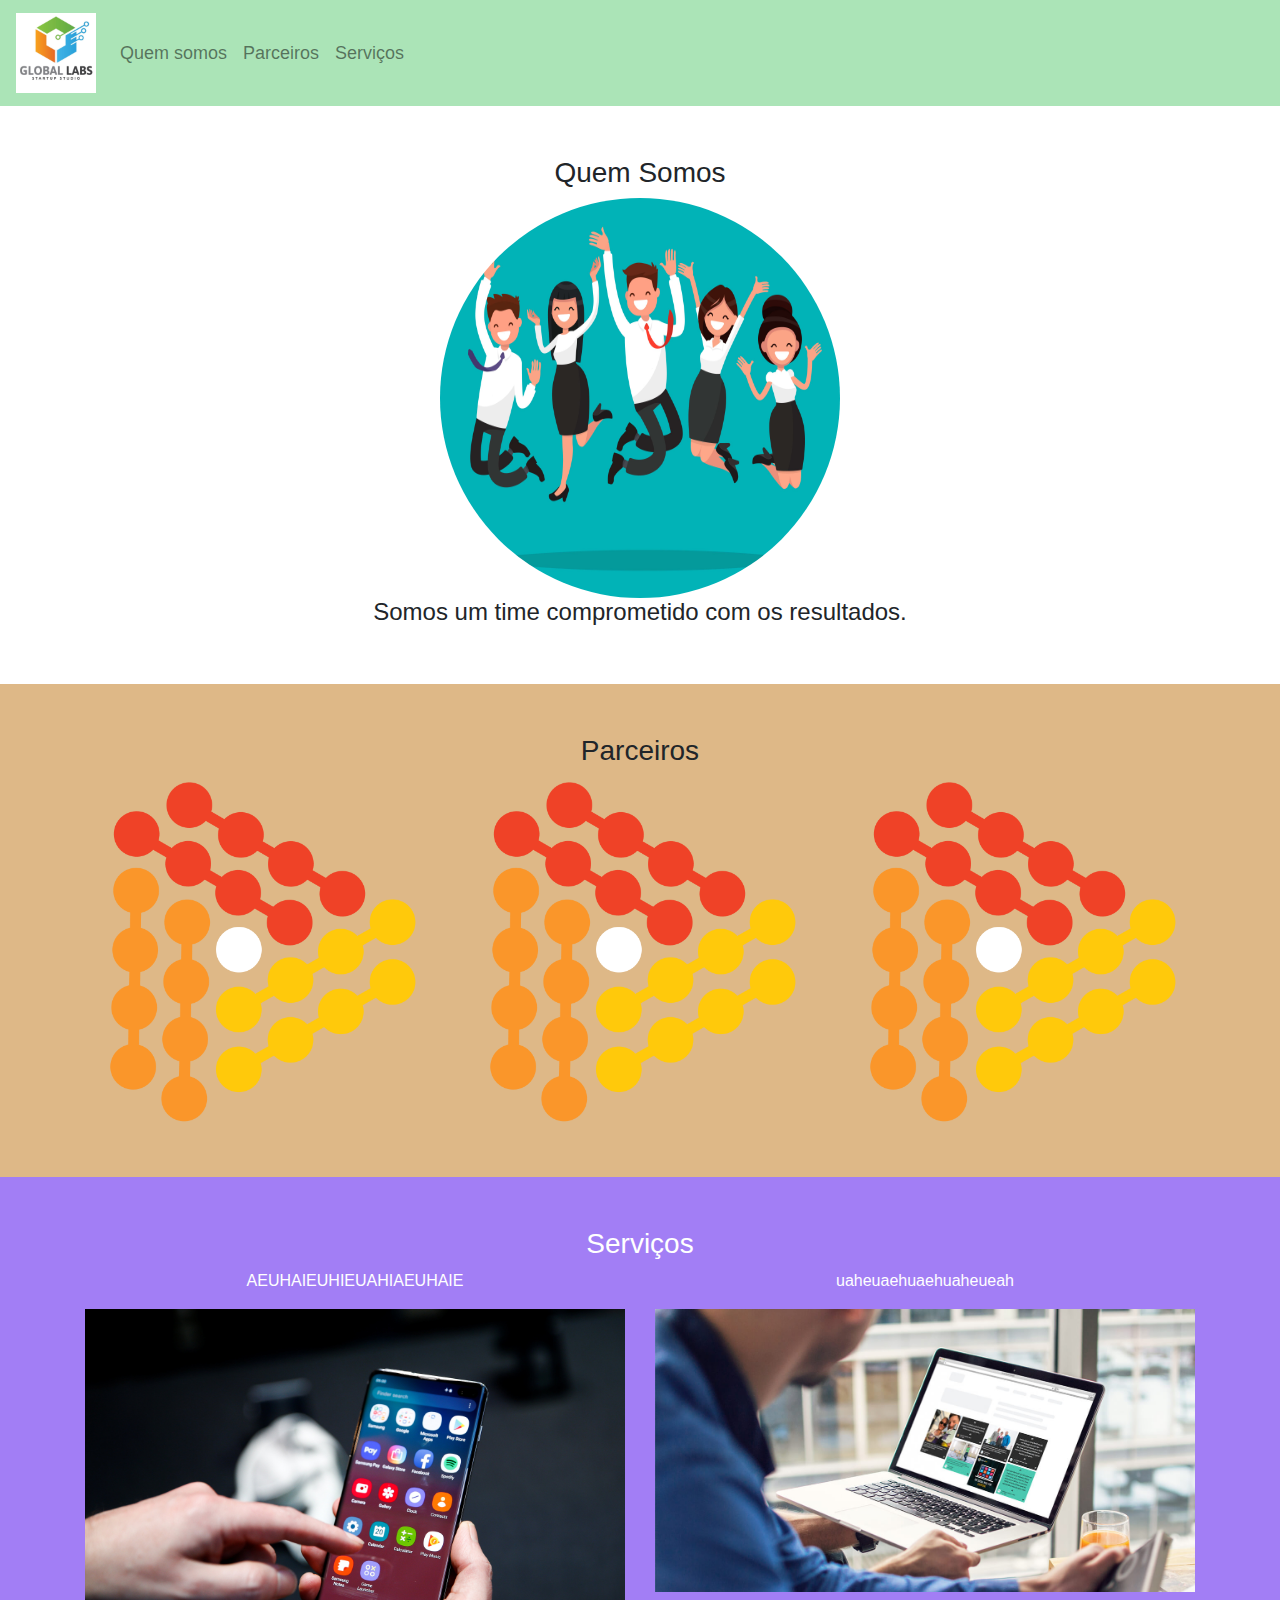
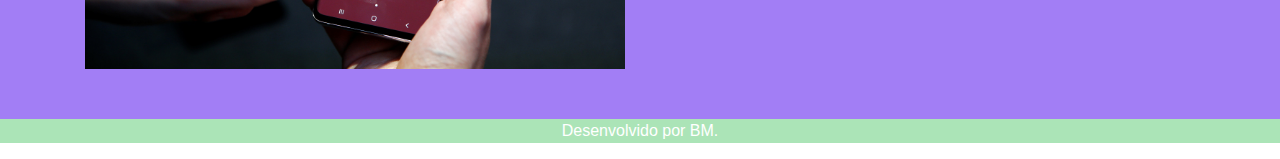
<file: projects/aula_bootstrap/index.html>
<!DOCTYPE html>
<html lang="pt-br">
   <head>
      <title>Minha página</title>
      <meta charset="utf-8">
      <link rel="stylesheet" type="text/css" href="bootstrap/css/bootstrap.min.css">
      <link rel="stylesheet" type="text/css" href="css/style.css">
   </head>
   <body>
      <nav class="navbar navbar-expand-lg navbar-light">
         <a class="navbar-brand" href="#">
            <img src="img/global_labs.jpg" width="80" height="80">
         </a>
         <div class="collapse navbar-collapse">
            <ul class="navbar-nav">
               <li class="nav-item">
                  <a class="nav-link" href="#quemsomos">Quem somos</a>
               </li>
               <li class="nav-item">
                  <a class="nav-link" href="#parceiros">Parceiros</a>
               </li>
               <li class="nav-item">
                  <a class="nav-link" href="#servicos">Serviços</a>
               </li>
            </ul>
         </div>
      </nav>

      <section id="quemsomos">
         <div class="container-fluid quem-somos text-center margin">
            <h3>Quem Somos</h3>
            <img src="img/time.jpg" class="rounded-circle" width="400" height="400">
            <h4>Somos um time comprometido com os resultados.</h2>
         </div>
      </section>

      <section id="parceiros">
         <div class="container-fluid parceiros text-center margin">
            <h3>Parceiros</h3>
            <div class="container">
               <div class="row">
                  <div class="col-lg-4">
                     <img src="img/digital_innovation_one.png" width="100%">
                  </div>
                  <div class="col-lg-4">
                     <img src="img/digital_innovation_one.png" width="100%">
                  </div>
                  <div class="col-lg-4">
                     <img src="img/digital_innovation_one.png" width="100%">
                  </div>
               </div>
            </div>
         </div>
      </section>

      <section id="servicos">
         <div class="container-fluid servicos text-center margin">
            <h3>Serviços</h3>
            <div class="container">
               <div class="row">
                  <div class="col-lg-6">
                     <p>AEUHAIEUHIEUAHIAEUHAIE</p>
                     <img src="img/app.jpg" width="100%">
                  </div>
                  <div class="col-lg-6">
                     <p>uaheuaehuaehuaheueah</p>
                     <img src="img/site1.jpg" width="100%">
                  </div>
                  <!--
                  <div class="col-lg-4"> #Página do bootstrap é dividida em 12 colunas.
                     <img src="img/digital_innovation_one.png" width="100%">
                  </div>
                  -->
               </div>
            </div>
         </div>
      </section>

      <footer class="container-fluid text-center bg-footer">
         <p>Desenvolvido por BM.</p>
      </footer>
   </body>

</html>
</file>
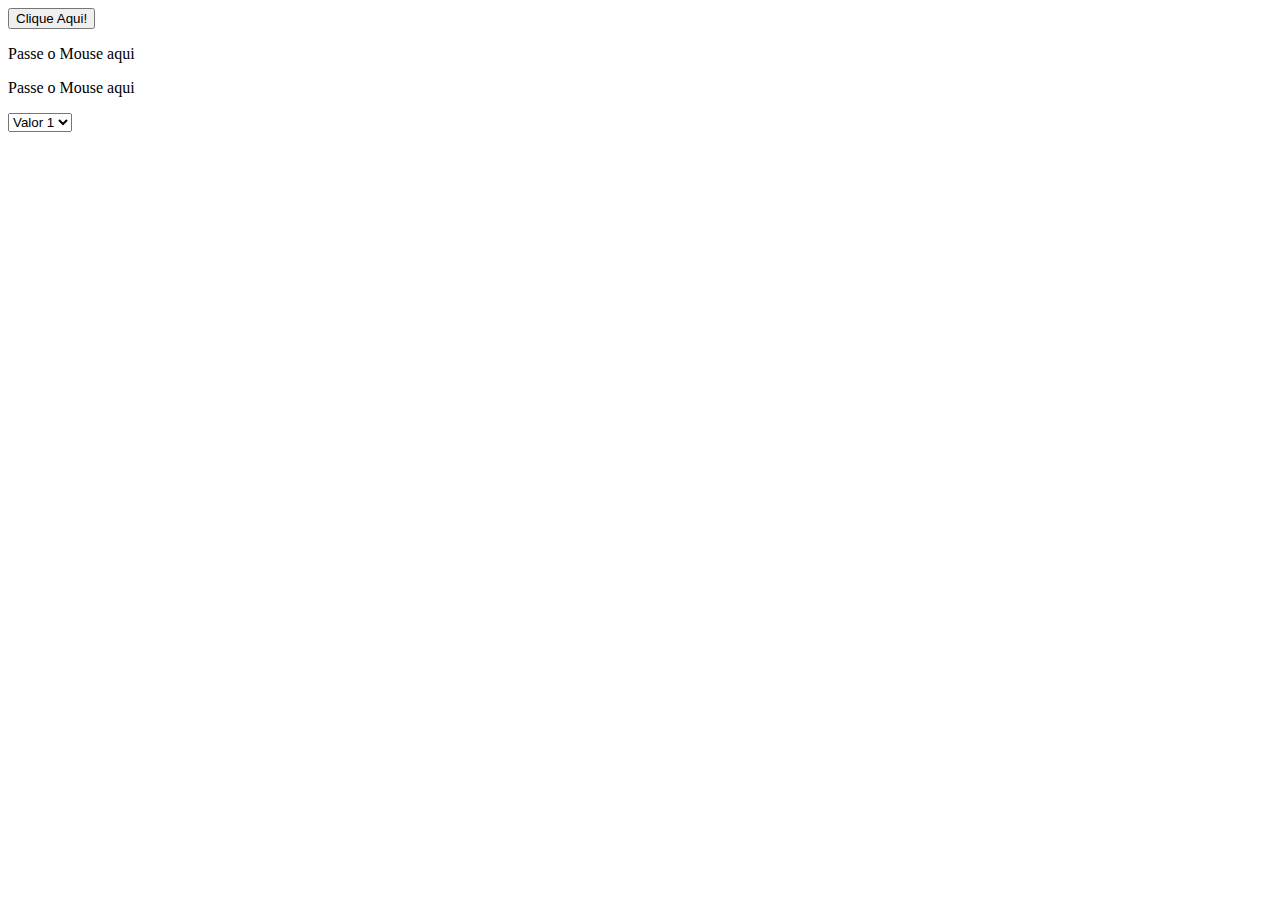
<file: projects/aula_javascript/index.html>
<!DOCTYPE html>
<html lang="pt-br">
   <head>
      <title>Minha Página</title>
      <meta charset="utf-8">
      <script type="text/javascript" src="js/main.js"></script>
   </head>
   <body onload="load()">
      <button type="button" onclick="botao()">Clique Aqui!</button>
      <p id="agradecimento" onclick="redirecionar()"></p>
      <p id="mousemove" onmouseover="trocar(this)" onmouseout="voltar(this)">Passe o Mouse aqui</p>
      <p onmouseover="trocar(this)" onmouseout="voltar(this)">Passe o Mouse aqui</p>
      <select onchange="funcaoChange(this)">
         <option value="1">Valor 1</option>
         <option value="2">Valor 2</option>
         <option value="3">Valor 3</option>
      </select>
   </body>
</html>
</file>
<file: projects/aula_bootstrap/css/style.css>
.navbar {
   background-color: #abe4b7;
   font-size: large;
}

.quem-somos{
   background-color: white;
}

.parceiros{
   background-color: burlywood;
}

.servicos{
   background-color: rgb(162, 126, 245);
   color: white;
}

.bg-footer{
   background-color: #abe4b7;
   color: white;
}

.margin {
   padding-top: 50px;
   padding-bottom: 50px;
}
</file>
